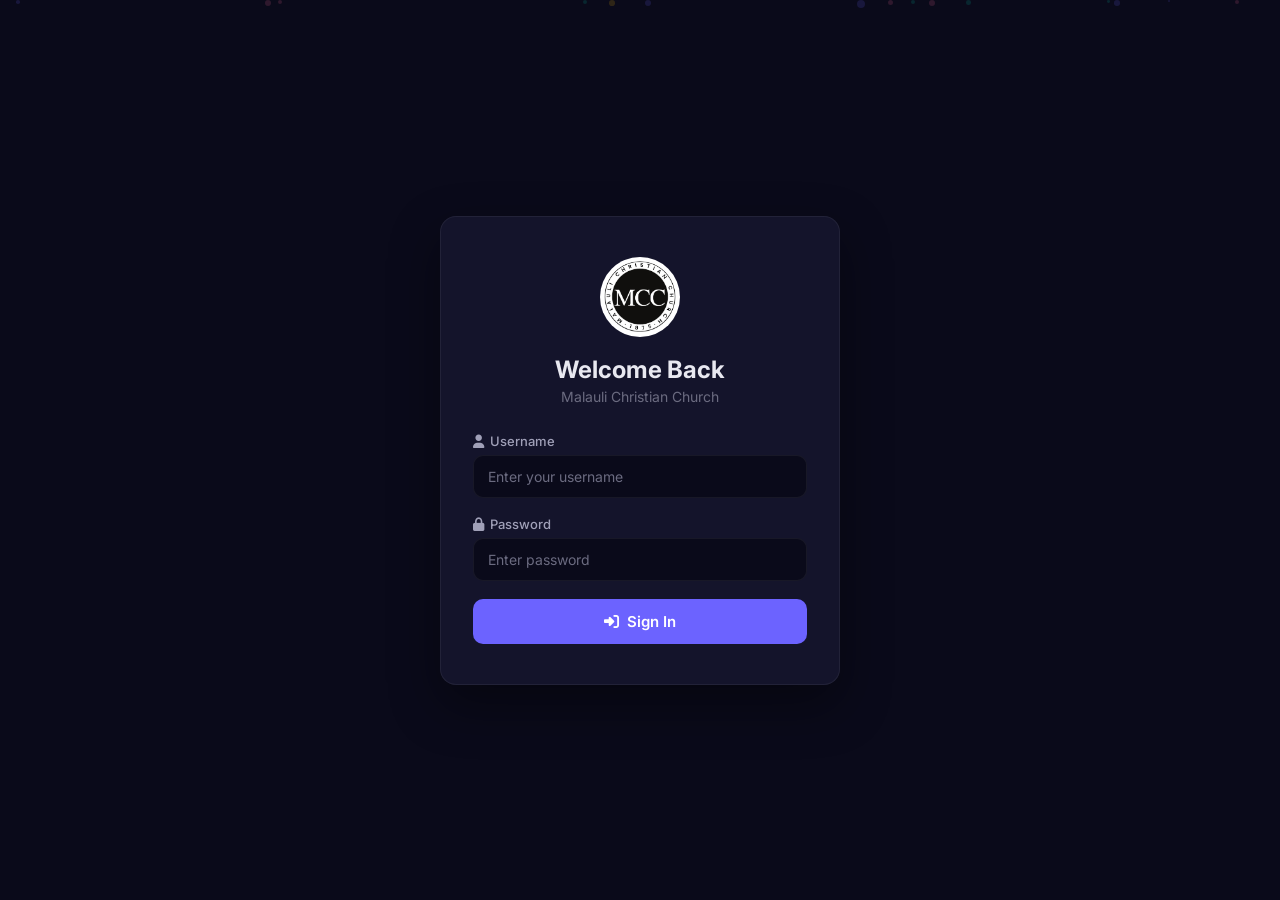
<file: login.html>
<!DOCTYPE html>
<html lang="en">

<head>
    <meta charset="UTF-8">
    <meta name="viewport" content="width=device-width, initial-scale=1.0">
    <title>Login — Malauli Christian Church</title>
    <meta name="description" content="Login to the MCC Offerings Management System.">
    <link rel="preconnect" href="https://fonts.googleapis.com">
    <link rel="preconnect" href="https://fonts.gstatic.com" crossorigin>
    <link
        href="https://fonts.googleapis.com/css2?family=Inter:wght@300;400;500;600;700;800&family=Playfair+Display:wght@600;700&display=swap"
        rel="stylesheet">
    <link rel="stylesheet" href="https://cdnjs.cloudflare.com/ajax/libs/font-awesome/6.5.1/css/all.min.css">
    <style>
        :root {
            --bg-primary: #0a0a1a;
            --bg-card: rgba(22, 22, 45, 0.95);
            --text-primary: #e8e8f0;
            --text-secondary: #a0a0b8;
            --text-muted: #6b6b80;
            --border: rgba(255, 255, 255, 0.06);
            --primary: #6c63ff;
            --primary-light: #8b83ff;
            --primary-glow: rgba(108, 99, 255, 0.25);
            --border-radius: 10px;
            --border-radius-lg: 16px;
            --shadow-lg: 0 20px 50px rgba(0, 0, 0, 0.4);
            --transition: all 0.3s cubic-bezier(0.4, 0, 0.2, 1);
        }

        [data-theme="light"] {
            --bg-primary: #f0f2f5;
            --bg-card: #ffffff;
            --text-primary: #1a1a2e;
            --text-secondary: #4a4a6a;
            --text-muted: #8888a0;
            --border: rgba(0, 0, 0, 0.08);
            --shadow-lg: 0 20px 50px rgba(0, 0, 0, 0.1);
        }

        * {
            margin: 0;
            padding: 0;
            box-sizing: border-box;
        }

        body {
            font-family: 'Inter', sans-serif;
            background: var(--bg-primary);
            color: var(--text-primary);
            min-height: 100vh;
            display: flex;
            align-items: center;
            justify-content: center;
            padding: 20px;
            overflow: hidden;
        }

        /* Particles */
        .bg-particles {
            position: fixed;
            top: 0;
            left: 0;
            width: 100%;
            height: 100%;
            pointer-events: none;
            z-index: 0;
            overflow: hidden;
        }

        .particle {
            position: absolute;
            border-radius: 50%;
            opacity: 0.15;
            animation: floatUp linear infinite;
        }

        @keyframes floatUp {
            0% {
                transform: translateY(100vh) scale(0);
                opacity: 0;
            }

            10% {
                opacity: 0.15;
            }

            90% {
                opacity: 0.15;
            }

            100% {
                transform: translateY(-10vh) scale(1);
                opacity: 0;
            }
        }

        /* Login Card */
        .login-card {
            background: var(--bg-card);
            border: 1px solid var(--border);
            border-radius: var(--border-radius-lg);
            width: 100%;
            max-width: 400px;
            padding: 40px 32px;
            box-shadow: var(--shadow-lg);
            position: relative;
            z-index: 1;
            animation: fadeIn 0.5s ease forwards;
        }

        @keyframes fadeIn {
            from {
                opacity: 0;
                transform: translateY(16px);
            }

            to {
                opacity: 1;
                transform: translateY(0);
            }
        }

        .login-logo {
            text-align: center;
            margin-bottom: 28px;
        }

        .login-logo img {
            width: 80px;
            height: 80px;
            max-width: 80px;
            border-radius: 50%;
            margin-bottom: 14px;
            object-fit: contain;
            background: #fff;
            padding: 4px;
            display: inline-block;
        }

        .login-logo h2 {
            font-size: 24px;
            font-weight: 700;
            margin-bottom: 4px;
        }

        .login-logo p {
            color: var(--text-muted);
            font-size: 14px;
        }

        .form-group {
            margin-bottom: 18px;
        }

        .form-group label {
            display: block;
            font-size: 13px;
            font-weight: 500;
            color: var(--text-secondary);
            margin-bottom: 6px;
        }

        .form-group input {
            width: 100%;
            padding: 12px 14px;
            font-size: 14px;
            font-family: 'Inter', sans-serif;
            background: var(--bg-primary);
            border: 1px solid var(--border);
            border-radius: var(--border-radius);
            color: var(--text-primary);
            transition: var(--transition);
        }

        .form-group input:focus {
            outline: none;
            border-color: var(--primary);
            box-shadow: 0 0 0 3px var(--primary-glow);
        }

        .form-group input::placeholder {
            color: var(--text-muted);
        }

        .btn-login {
            width: 100%;
            padding: 13px;
            font-size: 15px;
            font-weight: 600;
            font-family: 'Inter', sans-serif;
            background: var(--primary);
            color: #fff;
            border: none;
            border-radius: var(--border-radius);
            cursor: pointer;
            transition: var(--transition);
            margin-top: 6px;
            text-align: center;
            display: block;
        }

        .btn-login:hover {
            background: var(--primary-light);
            transform: translateY(-1px);
            box-shadow: 0 4px 16px var(--primary-glow);
        }

        .btn-login:active {
            transform: translateY(0);
        }

        /* Error Message */
        .login-error {
            background: rgba(255, 71, 87, 0.12);
            color: #ff4757;
            border: 1px solid rgba(255, 71, 87, 0.25);
            border-radius: var(--border-radius);
            padding: 10px 14px;
            font-size: 13px;
            margin-bottom: 16px;
            display: none;
            text-align: center;
        }

        .login-error.show {
            display: block;
            animation: fadeIn 0.3s ease;
        }

        /* Mobile */
        @media (max-width: 480px) {
            body {
                padding: 16px;
            }

            .login-card {
                padding: 28px 20px;
            }

            .login-logo img {
                width: 64px;
                height: 64px;
                max-width: 64px;
            }

            .login-logo h2 {
                font-size: 20px;
            }

            .login-logo {
                margin-bottom: 20px;
            }
        }
    </style>
</head>

<body>
    <div class="bg-particles" id="bgParticles"></div>

    <div class="login-card">
        <div class="login-logo">
            <img src="assets/mcclogo.jpg" alt="MCC Logo">
            <h2>Welcome Back</h2>
            <p>Malauli Christian Church</p>
        </div>
        <div class="login-error" id="loginError">Invalid username or password.</div>
        <form id="loginForm">
            <div class="form-group">
                <label for="loginUser"><i class="fas fa-user" style="margin-right:6px;"></i>Username</label>
                <input type="text" id="loginUser" required placeholder="Enter your username" autocomplete="username">
            </div>
            <div class="form-group">
                <label for="loginPass"><i class="fas fa-lock" style="margin-right:6px;"></i>Password</label>
                <input type="password" id="loginPass" required placeholder="Enter password"
                    autocomplete="current-password">
            </div>
            <button type="submit" class="btn-login"><i class="fas fa-sign-in-alt" style="margin-right:8px;"></i>Sign
                In</button>
        </form>
    </div>

    <script>
        // Redirect if already logged in
        if (sessionStorage.getItem('mcc_auth') === 'true') {
            window.location.replace('index.html');
        }

        // Particles
        const c = document.getElementById('bgParticles');
        const colors = ['#6c63ff', '#00c9a7', '#ff6b9d', '#ffc107'];
        for (let i = 0; i < 15; i++) {
            const p = document.createElement('div');
            p.className = 'particle';
            const sz = Math.random() * 6 + 2;
            p.style.cssText = `width:${sz}px;height:${sz}px;background:${colors[Math.floor(Math.random() * 4)]};left:${Math.random() * 100}%;animation-duration:${Math.random() * 20 + 15}s;animation-delay:${Math.random() * 10}s;`;
            c.appendChild(p);
        }

        // Login
        document.getElementById('loginForm').addEventListener('submit', (e) => {
            e.preventDefault();
            const user = document.getElementById('loginUser').value;
            const pass = document.getElementById('loginPass').value;
            const errEl = document.getElementById('loginError');

            if (user === 'MCC1975' && pass === 'mccadmin') {
                sessionStorage.setItem('mcc_auth', 'true');
                window.location.replace('index.html');
            } else {
                errEl.classList.add('show');
                setTimeout(() => errEl.classList.remove('show'), 3000);
            }
        });
    </script>
</body>

</html>
</file>
